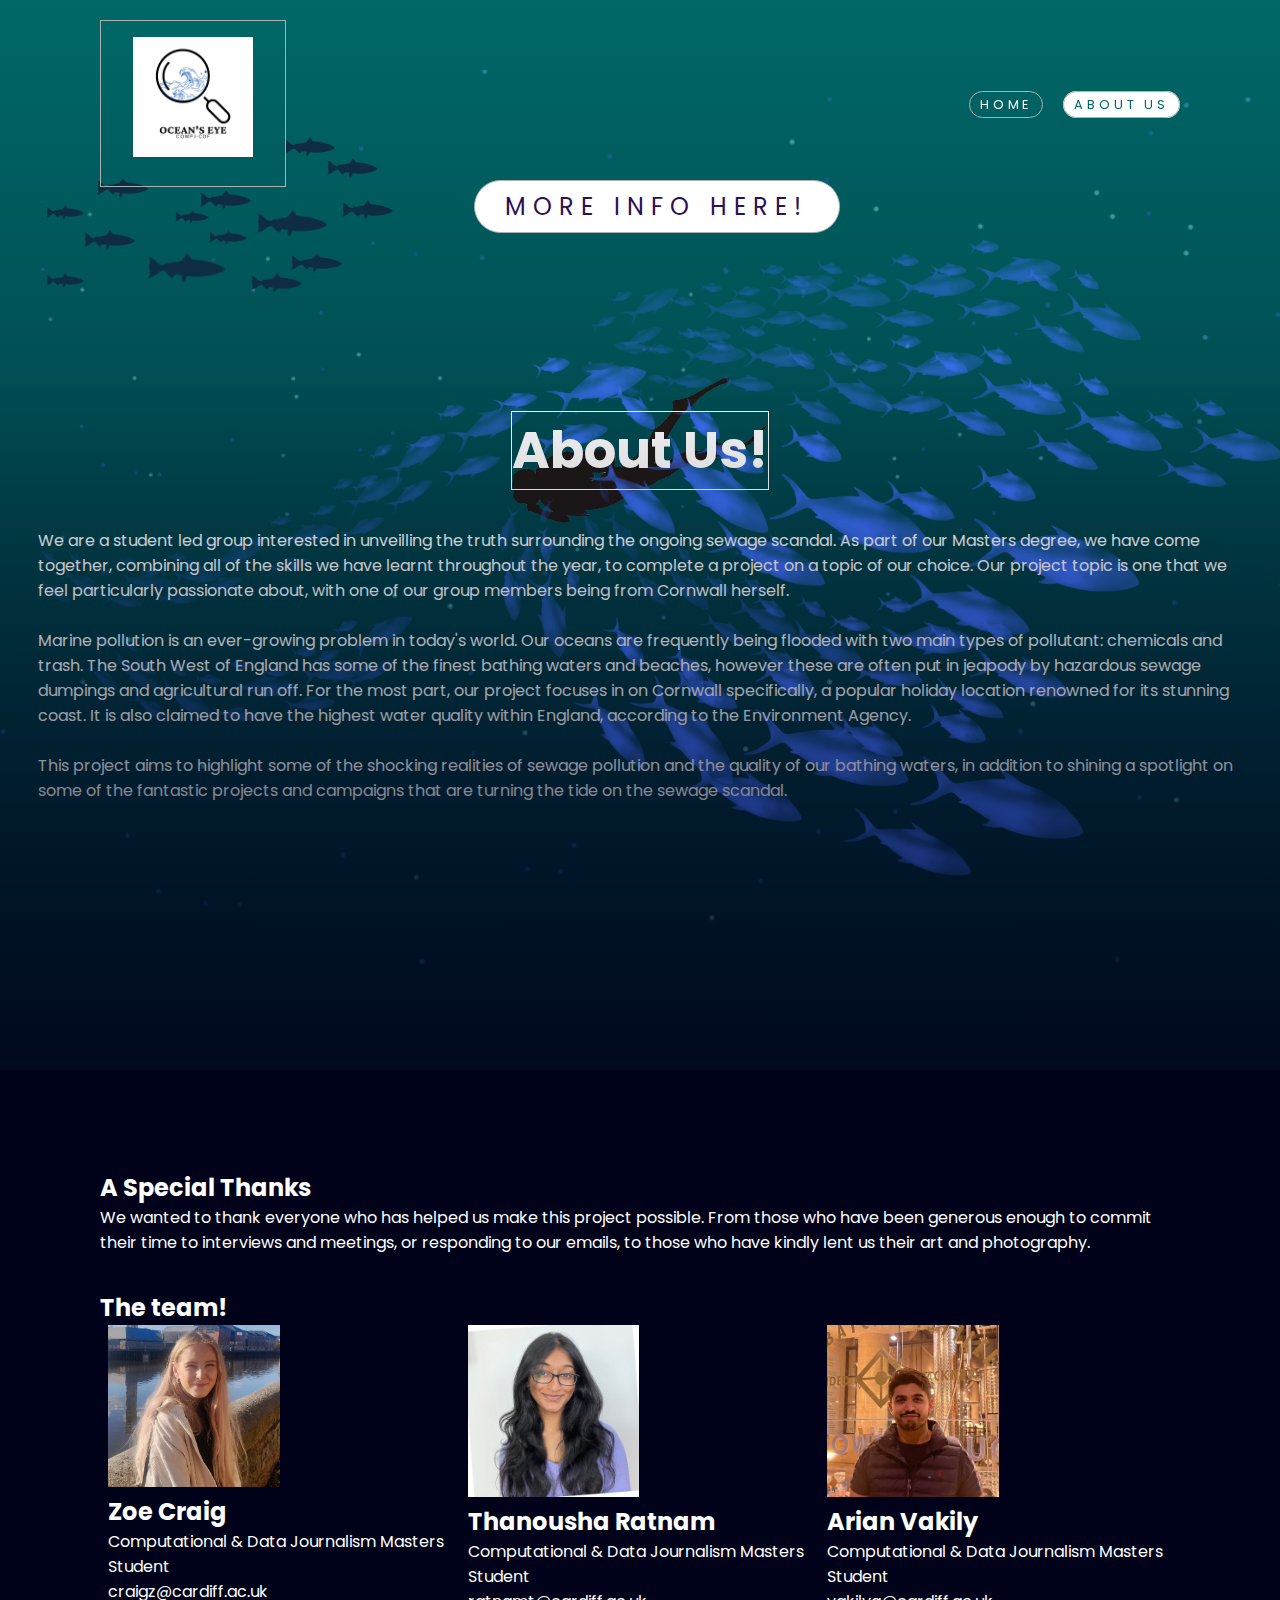
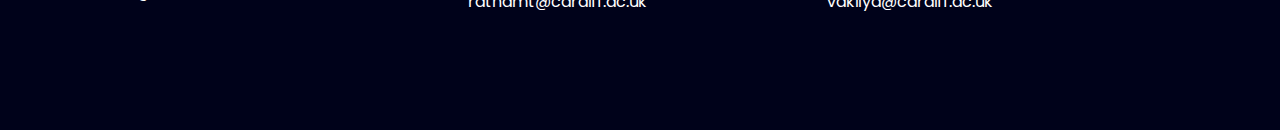
<file: aboutus.html>
<!DOCTYPE html>
<html>
    <head>
        <title> Sewage Scandal Website </title>
        <link rel="stylesheet" type="text/css" href="Style/styleabout.css">
         <meta name="viewport" content="width=device-width, initial-scale=1.0">
    </head>
    <body>
        <header>
            <a href="#" class="logo" id="logo"> <img src="Static/Logo.png" height="120px" width="120px"> </a>
            <ul>
                <li><a href="index.html"> Home </a></li>
                <li><a href="aboutus.html" class="active"> About Us </a></li>
                
            </ul>
        </header>

        <section>
            <img src="Static/stars.png" id="stars">
            <img src="Static/fish_school.png" id="fish_school">
            <img src="Static/diver.png" id="diver">
            <div id="formpage">
              <div class="fish" id="fish"></div>
            </div>
            <div class="aboutpage">
                <h2 id="text"> 
                  <span style="border: #ffff 1px solid" >
                     About Us! 
                  </span>
                </h2>
                <a href="#sec" class="button" id="btn"> More info here!
                </a>
                <div>
                <p> 
                We are a student led group interested in unveilling the truth surrounding the ongoing sewage scandal. As part of our Masters degree, we have come together, 
                combining all of the skills we have learnt throughout the year, to complete a project on a topic of our choice. Our project topic is one that we feel particularly 
                passionate about, with one of our group members being from Cornwall herself. 
                <br>
                <br>
                Marine pollution is an ever-growing problem in today's world. Our oceans are frequently being flooded with two main types of pollutant: chemicals and trash. 
                The South West of England has some of the finest bathing waters and beaches, however these are often put in jeapody by hazardous sewage dumpings and agricultural 
                run off. For the most part, our project focuses in on Cornwall specifically, a popular holiday location renowned for its stunning coast. It is also claimed to have 
                the highest water quality within England, according to the Environment Agency. 
                <br> 
                <br>
                This project aims to highlight some of the shocking realities of sewage pollution and the quality of our bathing waters, in addition to shining a 
                spotlight on some of the fantastic projects and campaigns that are turning the tide on the sewage scandal. 
            
                </p>
                </div>
            </div>
        </section>

        <div class="sec" id="sec">
          <h2> 
            A Special Thanks
          </h2>
          <p>
            We wanted to thank everyone who has helped us make this project possible. From those who have been generous enough to 
            commit their time to interviews and meetings, or responding to our emails, to those who have kindly lent us their art and 
            photography. 
          </p>

            <h2>
              <br>
              The team! 
            </h2>
            <div class="row">
                <div class="column">
                  <div class="card">
                    <img src="Static/zoe.jpeg" alt="Zoe" style="width:50%" id="zoephoto">
                    <div class="container1">
                      <h2>Zoe Craig</h2>
                      <p class="title"> Computational & Data Journalism Masters Student</p>
                      <p>craigz@cardiff.ac.uk</p>
                    </div>
                  </div>
                </div>
              
                <div class="column">
                  <div class="card">
                    <img src="Static/thanousha.jpeg" alt="Thanousha" style="width:50%">
                    <div class="container1">
                      <h2>Thanousha Ratnam</h2>
                      <p class="title">Computational & Data Journalism Masters Student </p>
                      <p>ratnamt@cardiff.ac.uk</p>
                    </div>
                  </div>
                </div>
              
                <div class="column">
                  <div class="card">
                    <img src="Static/arian.jpeg" alt="Arian" style="width:50%">
                    <div class="container1">
                      <h2>Arian Vakily</h2>
                      <p class="title">Computational & Data Journalism Masters Student</p>
                      <p>vakilya@cardiff.ac.uk</p>
                    </div>
                  </div>
                </div>
              </div>
        </div>

        <script>
            let stars = document.getElementById('stars')
            let fish_school = document.getElementById('fish_school')
            let diver = document.getElementById('diver')
            let text = document.getElementById('text')
            let btn = document.getElementById('btn')

            window.addEventListener('scroll', function(){
                let value = window.scrollY;
                stars.style.left = value * 0.15 + 'px';  
                diver.style.top = value * 1.15 + 'px';  
            })
        </script>
    </body>
</file>
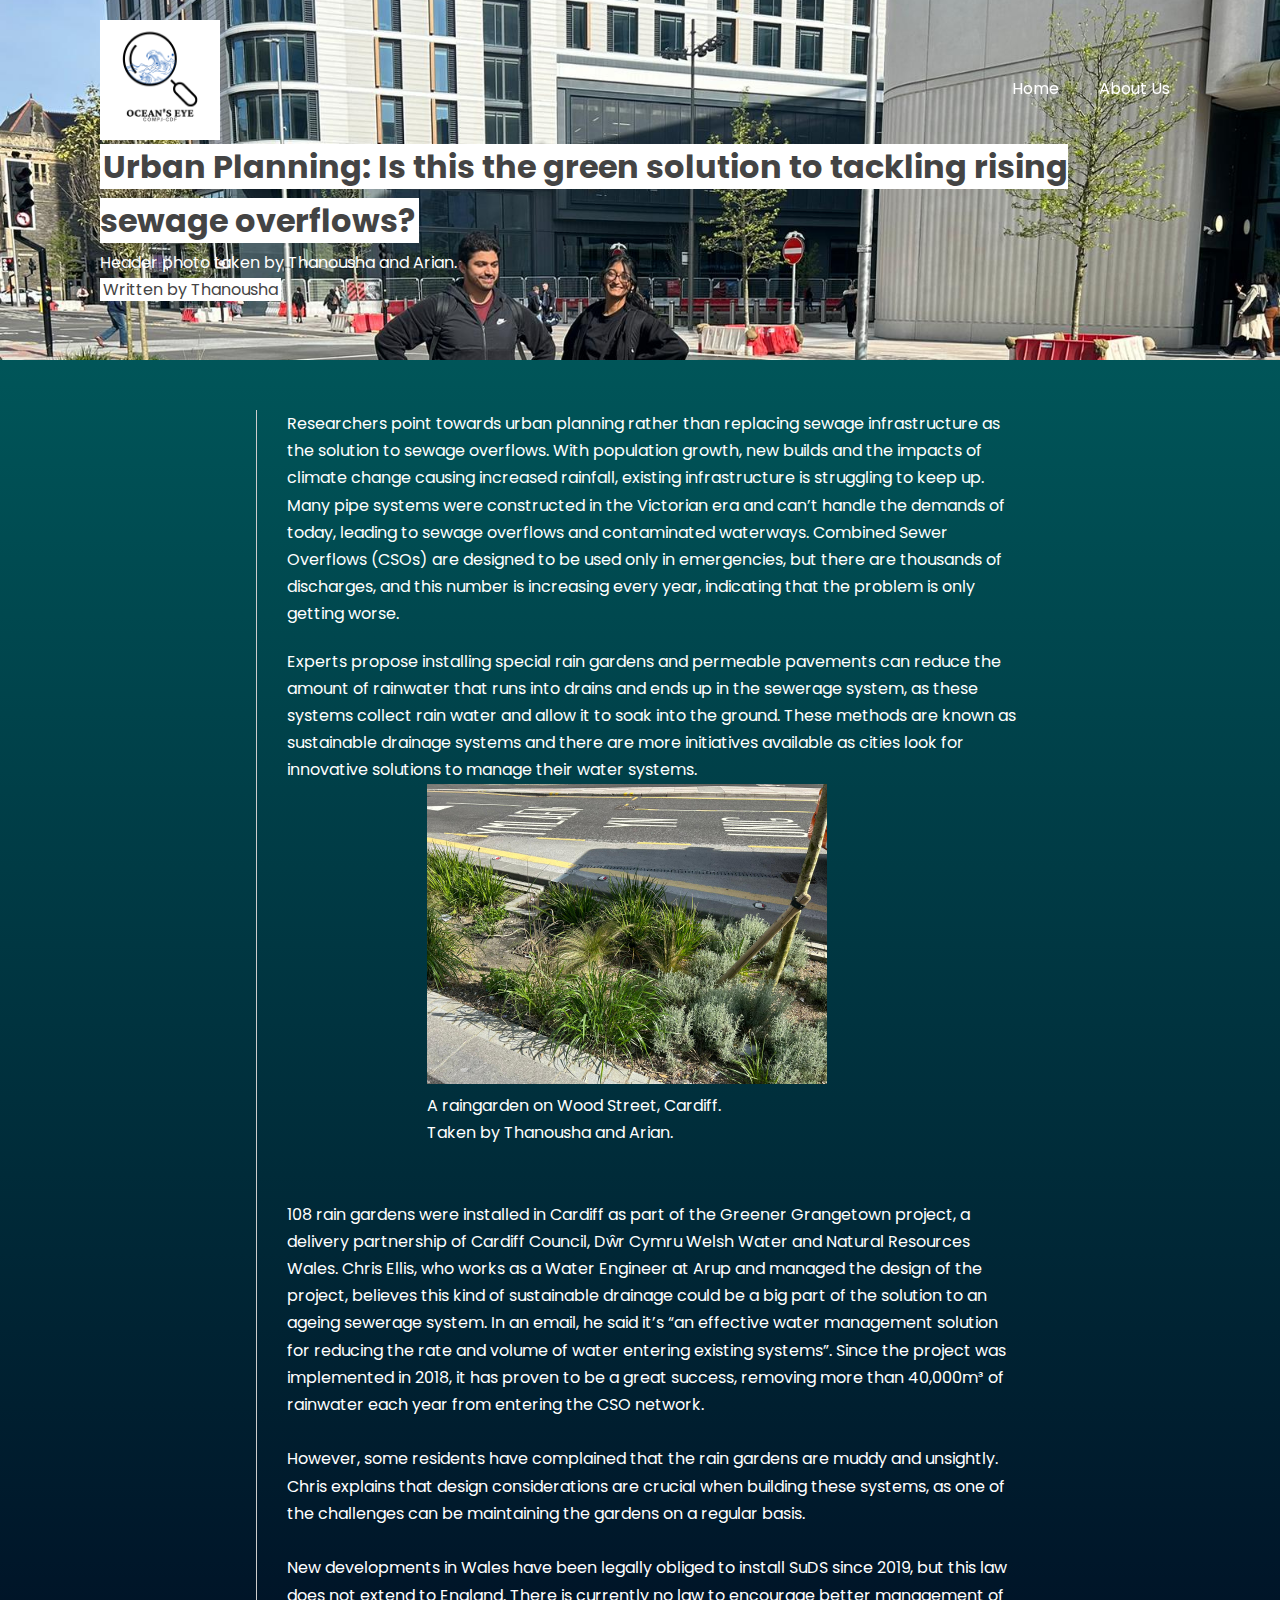
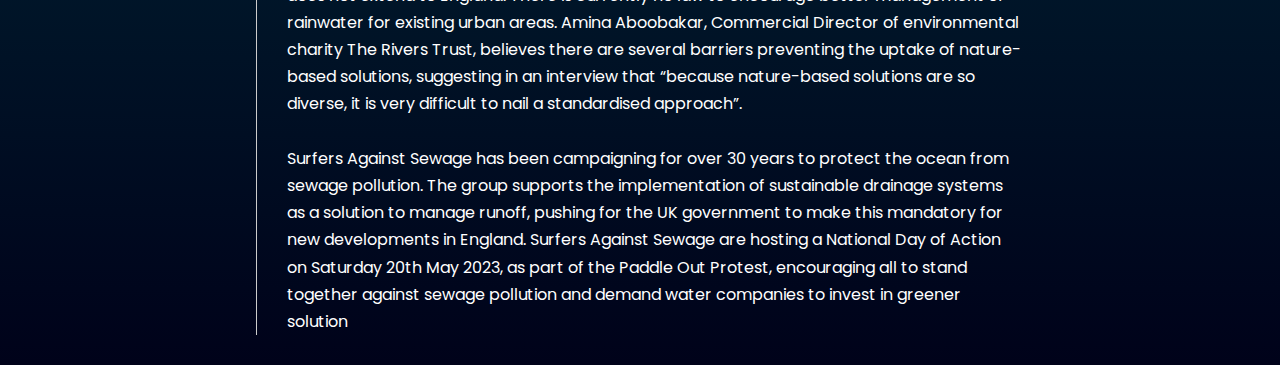
<file: news1.html>
<!DOCTYPE html>
<html>
    <head>
        <title> Sewage Scandal Website </title>
        <link rel="stylesheet" type="text/css" href="Style/stylenews1.css">
         <meta name="viewport" content="width=device-width, initial-scale=1.0">
    </head>
    <body>
        <header>
            <a href="#" class="logo" id="logo"> <img src="Static/Logo.png" height="120px" width="120px"> </a>
            <ul>
                <li><a href="index.html"> Home </a></li>
                <li><a href="aboutus.html"> About Us </a></li>
              
            </ul>
        </header>
        
        <div class="article">
          <div class="wrapper">
            <div class="wrapperText">
              <h1>
                <mark>Urban Planning: Is this the green solution to tackling rising sewage overflows?</mark>
              </h1>
              <p> Header photo taken by Thanousha and Arian.</p>
              <p id="author">
                <mark>Written by Thanousha</mark>
              </p>
            </div>
          </div>
            <div class="articleText">
              <p class="introduction">Researchers point towards urban planning rather than replacing sewage infrastructure as 
                the solution to sewage overflows. With population growth, new builds and the impacts of climate change causing
                 increased rainfall, existing infrastructure is struggling to keep up. Many pipe systems were constructed in the
                  Victorian era and can’t handle the demands of today, leading to sewage overflows and contaminated waterways.
                   Combined Sewer Overflows (CSOs) are designed to be used only in emergencies, but there are thousands of
                    discharges, and this number is increasing every year, indicating that the problem is only getting worse.
              </p>
              <p>Experts propose installing special rain gardens and permeable pavements can reduce the amount of rainwater
                 that runs into drains and ends up in the sewerage system, as these systems collect rain water and allow it 
                 to soak into the ground. These methods are known as sustainable drainage systems and there are more initiatives
                  available as cities look for innovative solutions to manage their water systems.
              </p>
                <div id="sudsphoto">
                  <img src="Static/suds2.jpeg" width="400px" id="suds"
                  alt="A SuDS raingarden in Cardiff">
                  <p> A raingarden on Wood Street, Cardiff. 
                    <br>Taken by Thanousha and Arian.</p>
                  <br>
                </div>
              <p>
              <br>
                108 rain gardens were installed in Cardiff as part of the Greener Grangetown project, a delivery partnership 
                of Cardiff Council, Dŵr Cymru Welsh Water and Natural Resources Wales. Chris Ellis, who works as a Water 
                Engineer at Arup and managed the design of the project, believes this kind of sustainable drainage could be
                a big part of the solution to an ageing sewerage system. In an email, he said it’s “an effective water 
                management solution for reducing the rate and volume of water entering existing systems”. Since the project
                was implemented in 2018, it has proven to be a great success, removing more than 40,000m³ of rainwater each 
                year from entering the CSO network.
              <br>
              <br>
                However, some residents have complained that the rain gardens are muddy and unsightly. Chris explains that 
                design considerations are crucial when building these systems, as one of the challenges can be maintaining the
                gardens on a regular basis.
               <br>
               <br>
                New developments in Wales have been legally obliged to install SuDS since 2019, but this law does not extend 
                to England. There is currently no law to encourage better management of rainwater for existing urban areas. 
                Amina Aboobakar, Commercial Director of environmental charity The Rivers Trust, believes there are several barriers 
                preventing the uptake of nature-based solutions, suggesting in an interview that “because nature-based solutions are 
                so diverse, it is very difficult to nail a standardised approach”.
              <br>
              <br>
                Surfers Against Sewage has been campaigning for over 30 years to protect the ocean from sewage pollution. 
                The group supports the implementation of sustainable drainage systems as a solution to manage runoff, pushing for the UK government to make 
                this mandatory for new developments in England. Surfers Against Sewage are hosting a National Day of Action on Saturday 
                20th May 2023, as part of the Paddle Out Protest, encouraging all to stand together against sewage pollution and demand
                 water companies to invest in greener solution</p>
          </div>
        </div>
        
        
    </body>
</html>
</file>
<file: Style/styleabout.css>
@import url('https://fonts.googleapis.com/css?family=Poppins:300,400,500,600,700,800,900&display=swap');
*
{
    margin: 0;
    padding: 0;
    box-sizing: border-box;
    font-family: 'Poppins', sans-serif;
    scroll-behavior: smooth;
}

body {
    min-height: 100vh;
    background: linear-gradient(#006867, #00021a);
    overflow-x: hidden;
}

header { 
    position: fixed;
    top: 0;
    left: 0; 
    width: 100%; 
    padding: 20px 100px;
    display: flex;
    justify-content: space-between;
    align-items: center;
    z-index: 10000;
}

header .logo {
    color: #fff;
    font-weight: 700;
    text-decoration: none;
    font-size: 2em;
    text-transform: uppercase;
    letter-spacing: 2px;
}

header ul {
    display: flex;
    justify-content: center;
    align-items: center;
}

header ul li {
    list-style: none;
    margin-left: 20px;
}

header ul li a {
    text-decoration: none;
    padding: 4px 10px;
    color: #fff;
    border-radius: 20px;
}

header ul li a:hover, header ul li a.active {
    background: #fff;
    color: #006867;

}

section {
    top: 50;
    width: 100%;
    height: 100vh;
    padding: 100px;
    display: flex;
    justify-content: center;
    align-items: center;
}

section::after { 
    content: '';
    position: absolute;
    top: 40vh;
    bottom: 0;
    width: 100%;
    height: 100vh;
    background: linear-gradient(to top, #00021a, transparent);
    z-index: 1000;
}

section img#stars{
    position: absolute;
    left: 0;
    top: 70px;
    width: 200%;
    height: 100%;
    object-fit: cover;
    opacity: 40%;
}

section img#fish_school {
    position: absolute;
    left: 0;
    top: 100px;
    width: 100%;
    height: 100%;
    object-fit: cover;
    z-index: 10;
}

section img#diver { 
    position: absolute;
    align-items: center;
    display: flex;
    width: 20%;
    height: auto;
    object-fit: cover;
    z-index: 2;
}

.aboutpage h2 {
  position: relative;
  display: flex;
  justify-content: center;
  color: #fff;
  white-space: nowrap;
  font-size: 4vw;
  z-index: 22;
}

.aboutpage p { 
    position: absolute;
    display: flex;
    justify-content: center;
    padding: 3%;
    left: 0;
    color: #fff;
    font-size: 1em;
    z-index: 100;
}

.aboutpage
#btn {
    position: absolute;
    display: flex;
    left: 37vw; 
    top: 20vh;
    justify-content: center;
    text-decoration: none;
    display: inline-block;
    padding: 8px 30px;
    border-radius: 40px;
    background: #fff;
    color: #2b1055;
    font-size: 1.5em;
    z-index: 20;
}

.sec {
    position: relative;
    top: 170px;
    padding: 100px;
    background: #00021a;
    z-index: 1000;
}

.sec h2 {
    font-size: 1.5em;
    color: #fff;
}

.sec p { 
    font-size: 1em;
    color: #fff;
}

html {
    box-sizing: border-box;
  }
  
  *, *:before, *:after {
    box-sizing: inherit;
  }
  
  .column {
    float: left;
    width: 33.3%;
    margin-bottom: 16px;
    padding: 0 8px;
  }
  
  .about-section {
    color: white;
  }
  
  .container1::after, .row::after {
    content: "";
    clear: both;
    display: table;
  }

@-webkit-keyframes myfirst
{
	0% {margin-left: -235px}
	90% {margin-left: 100%;}
	100% {margin-left: 100%;}
}

@keyframes myfirst
{
	0% {margin-left: -235px}
	70% {margin-left: 100%;}
	100% {margin-left: 100%;}
}

.fish{
	background-image: url('../Static/Fish.png');
	width: 435px;
	height: 204px;
	left: 0px;
	position: absolute;	
	animation: myfirst 24s;
	-webkit-animation: myfirst 24s;
	animation-iteration-count: infinite;
	-webkit-animation-iteration-count: infinite;
	animation-timing-function: linear;
	-webkit-animation-timing-function: linear;
  z-index: 6;
}

#fish{
	top: 120px;
}

  a {
    padding: 0.5em 1em;
    font-size: 0.8em;
    color: #a9b1b3;
    text-decoration: none;
    text-transform: uppercase;
    letter-spacing: 0.3em;
    border: 1px solid #a9b1b3;
    transition: all 0.3s ease-in;
}

.card img {
  justify-content: center;
}
</file>
<file: Style/stylenews1.css>
@import url('https://fonts.googleapis.com/css?family=Poppins:300,400,500,600,700,800,900&display=swap');
*
{
    margin: 0;
    padding: 0;
    box-sizing: border-box;
    font-family: 'Poppins', sans-serif;
    scroll-behavior: smooth;
}

body {
    min-height: 100vh;
    background: linear-gradient(#006867, #00021a);
    overflow-x: hidden;
}

header { 
    position: fixed;
    top: 0;
    left: 0; 
    width: 100%; 
    padding: 20px 100px;
    display: flex;
    justify-content: space-between;
    align-items: center;
    z-index: 10000;
}

header .logo {
    color: #fff;
    font-weight: 700;
    text-decoration: none;
    font-size: 2em;
    text-transform: uppercase;
    letter-spacing: 2px;
}

header ul {
    display: flex;
    justify-content: center;
    align-items: center;
}

header ul li {
    list-style: none;
    margin-left: 20px;
}

header ul li a {
    text-decoration: none;
    padding: 4px 10px;
    color: #fff;
    border-radius: 20px;
}

header ul li a:hover, header ul li a.active {
    background: #fff;
    color: #006867;

}

section {
    top: 50;
    width: 100%;
    height: 100vh;
    padding: 100px;
    display: flex;
    justify-content: center;
    align-items: center;
}

section::before { 
    content: '';
    position: absolute;
    top: 900px;
    bottom: 0;
    width: 100%;
    height: 100px;
    background: linear-gradient(to top, #00021a, transparent);
    z-index: 1000;
}

section img#stars{
    position: absolute;
    left: 0;
    top: 70px;
    width: 200%;
    height: 100%;
    object-fit: cover;
    opacity: 40%;
}

section img#fish_school {
    position: absolute;
    left: 0;
    top: 100px;
    width: 100%;
    height: 100%;
    object-fit: cover;
    z-index: 10;
}

section img#diver { 
    position: absolute;
    left: 100;
    top: 170px;
    width: 20%;
    height: 20%;
    object-fit: cover;
    z-index: 2;
}

.titlepage h1 {
    position: absolute;
    display: flex;
    justify-content: center;
    top: 100px;
    left: 500px;
    color: #fff;
    white-space: nowrap;
    font-size: 4vw;
    z-index: 2;

}

.titlepage p { 
    position: absolute;
    display: flex;
    justify-content: center;
    padding: 100px;
    top: 10;
    left: 0;
    color: #fff;
    font-size: 1em;
    z-index: 2;
    word-wrap: break-word;
    width: 600px;
}

@import url(https://fonts.googleapis.com/css?family=Open+Sans:400,300,700);
*{
  line-height: 170%;
  color: #444;
}

h2{
  margin-top: 20px;
}
mark {
  background-color: white;
  padding: 0px 3px;
} 

.wrapper{
  padding: 100px;
  margin: 0 0 50px 0;
  text-align: left;
  height: 40vh;
  background: url('../Static/newsphoto1.jpeg') no-repeat center center fixed;
  background-position: center bottom;
  background-size: cover;
}

.wrapperText { 
    margin-top: 40px;
}

.articleText{
  margin: 0 10% 30px 20%; 
  width: 60%;
  max-width: 800px;
  padding-left: 30px;
  border-left: 1px solid #cccccc;
  transition: all 0.4s ease;
}

p, h4, h2 { 
    color: white;
}

.introduction{
  margin-bottom: 20px;
}

button{
  font-size: 16px;
  width: 100%;
  background: white;
  border: 0;
  padding: 12px 0px;
  transition: all ease 0.5s;
  cursor: pointer;
}
button:hover{
  box-shadow: inset 400px 0 0 0 #444;
  color: white;
}

@media only screen and (max-width: 1000px) {
  .articleText {
    margin: 0 10% 30px 10%; 
    width: 80%;
    max-width: 800px;
    padding-left: 0px;
    border: 0;
  }
}
@media only screen and (max-width: 768px) {
  .articleText {
    margin: 0 5% 30px 5%; 
    width: 90%;
  }
  .wrapper{
    padding: 5%;
  }
}

#sudsphoto {
    margin-left: 140px;
}
</file>
